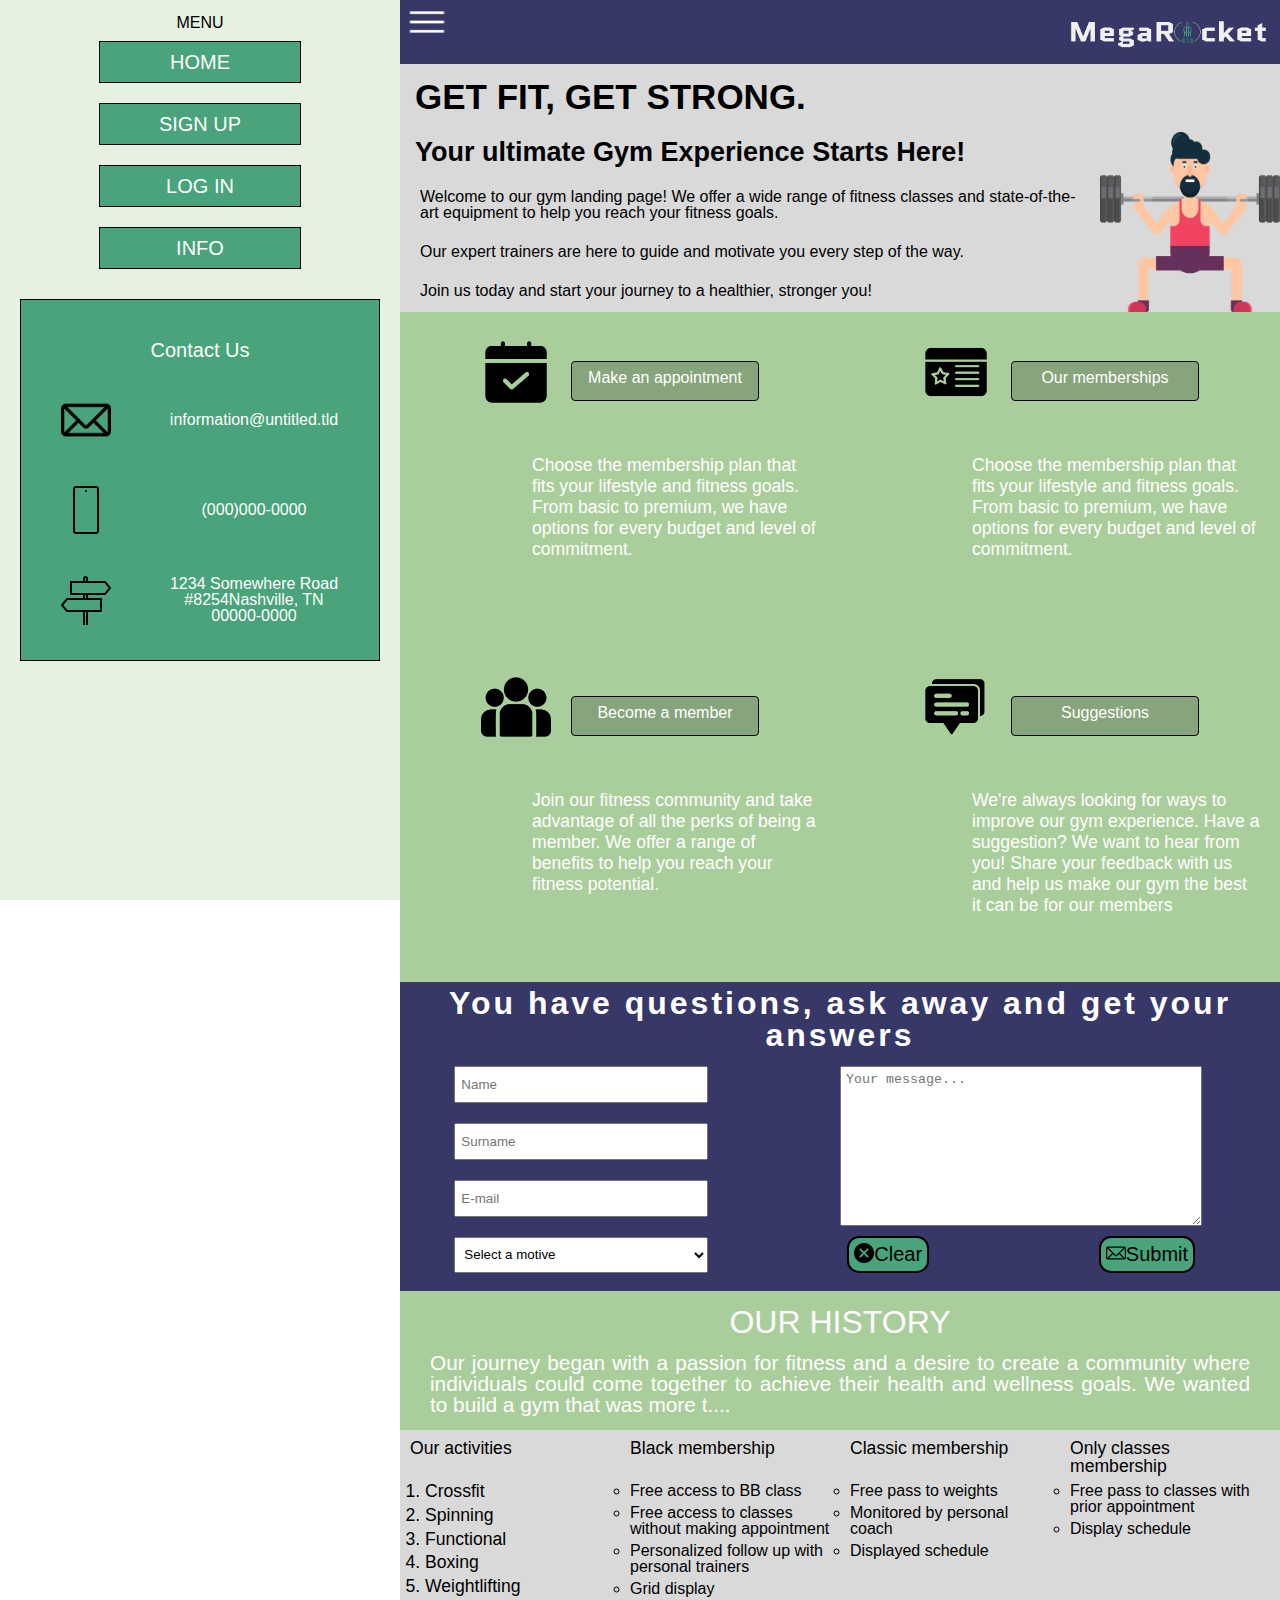
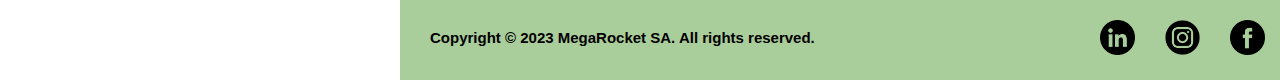
<file: Week-04/index.html>
<!DOCTYPE html>
<html lang="en">
    <head>
        <meta charset="UTF-8">
        <meta http-equiv="X-UA-Compatible" content="IE=edge">
        <meta name="viewport" content="width=device-width, initial-scale=1.0">
        <title>MegaRocket</title>
        <link rel="icon" type="image/jpg" href="../Assets/images/favicon.ico"/>
        <link rel="stylesheet" href="../Week-04/css/reset.css">
        <link rel="stylesheet" href="../Week-04/css/styles.css">
    </head>
    <body>
        <!-- Esto va a ser un comentario -->
        <header class="header section-background-blue">
            <a href=""><img src="../Assets/images/icons8-menú-30.png" alt="" class="menu-button"></a>
                <img src="../Assets/images/logo.png" alt="Logo-Megarocket" class="logo">
        </header>
        <aside class="aside">
            <h2 class="menu-title">Menu</h2>
            <nav >
                <ul>
                    <li>
                        <a href="#Landing">Home</a>
                    </li>
                    <li>
                        <a href>Sign up</a></li>
                    <li>
                        <a href>Log in</a>
                    </li>
                    <li>
                        <a href="#Info">info</a>
                    </li>  
                </ul>
            </nav>    
            <div class="contact-bar">        
                <h2>Contact Us</h2> 
                <div class="contact-box">
                    <ul>
                        <li type=".">
                        <img src="../Assets/images/mail.png" alt="Mail-icon">
                        <span>information@untitled.tld</span> 
                        </li>
                        <li>
                        <img src="../Assets/images/phone.png" alt="Phone-icon">
                        <span>(000)000-0000</span> 
                        </li>
                        <li>
                        <img src="../Assets/images/address.png" alt="Address-icon">
                        <span>1234 Somewhere Road #8254Nashville, TN 00000-0000</span>
                        </li>
                    </ul> 
                </div>
            </div>     
    </aside>
    <main>
            <section id="principal" class="main section-background-grey">
                <div id="text-principal">
                <h1>
                    Get fit, get strong.
                </h1>
                <h2>
                    Your ultimate Gym Experience Starts Here!
                </h2>
                    <p>
                        Welcome to our gym landing page! We offer a wide range of fitness classes and state-of-the-art equipment to help you reach your fitness goals.</p>
                        <p>
                            Our expert trainers are here to guide and motivate you every step of the way.
                        </p>
                        <p>Join us today and start your journey to a healthier, stronger you!
                        </p>
                    </div>
                        <img src="../Assets/images/menGim.png" alt="Men-doing-workout" class="img-principal">
                </section>
                <section id="options" class="options section-background-green">
                <section class="option1">
                <img src="../Assets/images/checkImage.png" alt="Appointment-icon" id="check">
                <h2>
                    Make an appointment
                </h2>
                <p>
                    Choose the membership plan that fits your lifestyle and fitness goals.
                    From basic to premium, we have options 
                    for every budget and level of commitment.
                </p>
                </section>
                <section class="option2">
                <img src="../Assets/images/members.png" alt="Memberships-icon">
                <h2>
                    Our memberships
                </h2>
                <p>
                    Choose the membership plan that fits your lifestyle and fitness goals. 
                    From basic to premium, we have options 
                    for every budget and level of commitment.
                </p>
                </section>
                <section class="option1">
                <img src="../Assets/images/bepart.png" alt="Member-icon">
                <h2>
                    Become a member
                </h2>
                <p>
                    Join our fitness community and take advantage of all the perks of being a member.
                    We offer a range of benefits
                    to help you reach your fitness potential.
                </p>
                </section>
                <section class="option2">
                <img src="../Assets/images/suggestions.png" alt="Suggestions-icon">
                <h2>
                    Suggestions
                </h2>
                <p>
                    We're always looking for ways to improve our gym experience. Have a suggestion?
                    We want to hear from you! 
                    Share your feedback with us and help us make our gym the best it can be for our members
                </p>
                </section>
            </section>
            <section id="form" class="form section-background-blue">
                <h2>You have questions, ask away and get your answers</h2>
                <form>
                    <div class="form-part-1">
                        <input type="text" id="fname" name="fname" placeholder="Name">
                        <input type="text" id="sname" name="sname" placeholder="Surname">
                        <input type="email" id="email" name="email" placeholder="E-mail" required>
                    <select class="motive">
                        <option value="">Select a motive</option>
                        <option value="membership"> I want to know about memberships and costs</option>
                        <option value="Suggestion">I want to submit a suggestion/enquiry.</option>
                        <option value="complaint">I want to submit a complaint.</option>
                    </select>
                    </div>
                    <div class="form-part-2">
                        <textarea name="message" placeholder="Your message..." required></textarea>
                    <div class="box-buttons">
                        <button type="reset"><img src="../Assets/images/eliminate.png" alt="eliminate-icon">Clear</button>
                        <button type="submit"><img src="../Assets/images/empty-email.png" alt="e-mail icon">Submit</button>
                    </div>
                    </div>
                </form>
            </section>
            <section class="info section-background-green"> 
                <h2>
                    Our History
                </h2>
                <p>
                    Our journey began with a passion for fitness and a desire to create a community 
                    where individuals could come together to achieve their health and wellness goals. 
                    We wanted to build a gym that was more t....
                </p>
            </section>
            <section id="activities" class="activities section-background-grey ">
            <div id="activities-1" class="activitie-1 activities-box">
                <h2>
                    Our activities
                </h2>
                <ol>
                    <li >Crossfit</li>
                    <li>Spinning</li>
                    <li>Functional</li>
                    <li>Boxing</li>
                    <li>Weightlifting</li>
                </ol>
            </div>
            <div id="activities-2" class="activitie-2 activities-box">
                <h2>
                    Black membership
                </h2>
                <ul>
                    <li type="disc">Free access to BB class</li>
                    <li type="disc">Free access to classes without making appointment</li>
                    <li type="disc">Personalized follow up with personal trainers</li>
                    <li type="disc">Grid display</li>
                </ul>
            </div>
            <div id="activities-3" class="activitie-3 activities-box">
                <h2>
                    Classic membership
                </h2>
                <ul>
                    <li type="disc">Free pass to weights</li>
                    <li type="disc">Monitored by personal coach</li>
                    <li type="disc">Displayed schedule</li>
                </ul>
            </div>
            <div id="activities-4" class="activitie-4 activities-box">
                <h2>
                    Only classes membership
                </h2>
                <ul>
                    <li type="disc">Free pass to classes with prior appointment</li>
                    <li type="disc">Display schedule</li>
                </ul>
            </div>
            </section>
        </main>
            <footer id="footer" class="footer section-background-green">
                <p>Copyright © 2023 MegaRocket SA. All rights reserved.
                </p>
                <a href="" target="_blank"><img src="../Assets/images/facebook.png"alt="facebook logo"></a>
                <a href="" target="_blank"><img src="../Assets/images/instagram.png"alt="instagram logo"></a>
                <a href="" target="_blank"><img src="../Assets/images/linkedin.png"alt="linkedin logo"></a>
        </footer>
    </body>
</html>
</file>
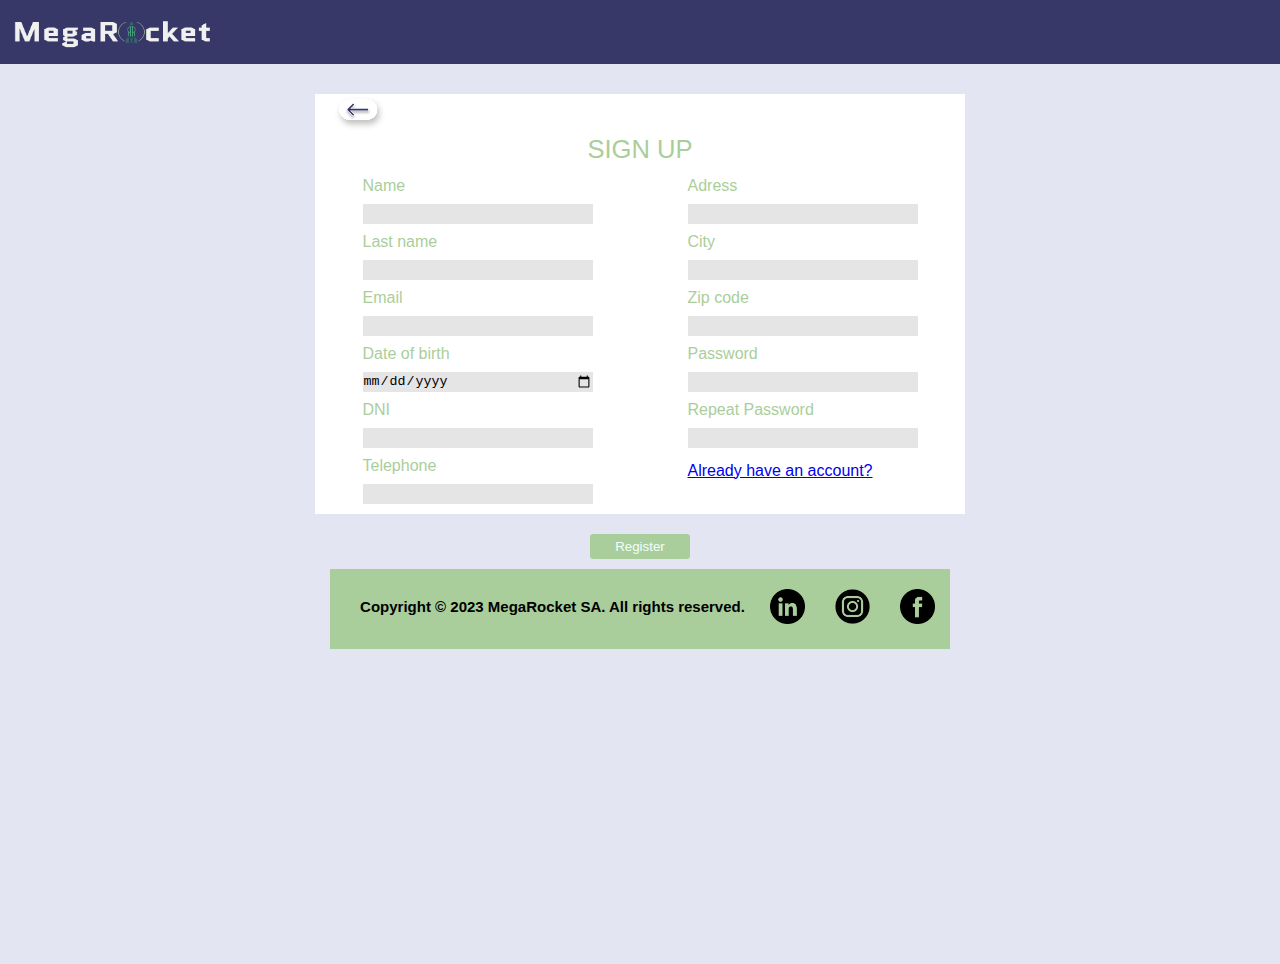
<file: Week-06/views/sign-up.html>
<!DOCTYPE html>
<html lang="en">
<head>
    <meta charset="UTF-8">
    <meta http-equiv="X-UA-Compatible" content="IE=edge">
    <meta name="viewport" content="width=device-width, initial-scale=1.0">
    <title>Sign up</title>
    <link rel="stylesheet" type="text/css" href="../css/reset.css">
    <link rel="stylesheet" href="../css/styles.css">
    <link rel="stylesheet" type="text/css" href="../css/sign-up.css">
    <link rel="icon" type="image/x-icon" href="../../Assets/images/favicon.ico">
</head>

<body>
    <header id="header" class="header section-background-blue">
        <img class="logo" src="../../Assets/images/logo.png" alt="megarocket logo">
    </header>
    <main>
        <div class="container">
            <a href="index.html"><img src="../../Assets/images/closearrow.svg" class="back-button"
                    alt="back button"></a>
            <h1>Sign up</h1>
            <form>
                <div class="form-1">
                    <label class="name">Name</label>
                    <input id="name" type="text" name="name">
                    <label class="last-name">Last name</label>
                    <input id="last-name" type="text" name="last-name">
                    <label class="email">Email</label>
                    <input id="email" type="text" name="email">
                    <label class="birth">Date of birth</label>
                    <input id="birth" type="date" name="birth">
                    <label class="dni">DNI</label>
                    <input id="dni" type="text" name="dni">
                    <label class="phone">Telephone</label>
                    <input id="phone" type="tel" name="phone">
                </div>
                <div class="form-2">
                    <label class="address">Adress</label>
                    <input id="address" type="text" name="address">
                    <label class="city">City</label>
                    <input id="city" type="text" name="city">
                    <label class="zip-code">Zip code</label>
                    <input id="zip-code" type="text" name="zip-code">
                    <label class="password">Password</label>
                    <input id="password" type="password" name="password">
                    <label class="repeat-password">Repeat Password</label>
                    <input id="repeat-password" type="password" name="repeat-password">
                    <p><a href="./login.html">Already have an account?</a></p>
                </div>
            </form>
        </div>
        <button type="submit" id="register">Register</button>
        <footer id="footer" class=" footer section-background-green">
            <p>Copyright © 2023 MegaRocket SA. All rights reserved.</p>
            <img src="../../Assets/images/facebook.png" alt="facebook logo">
            <img src="../../Assets/images/instagram.png" alt="instagram logo">
            <img src="../../Assets/images/linkedin.png" alt="linkedin logo">
        </footer>
    </main>
    <script src="../js/sign-up.js"></script>
</body>

</html>
</file>
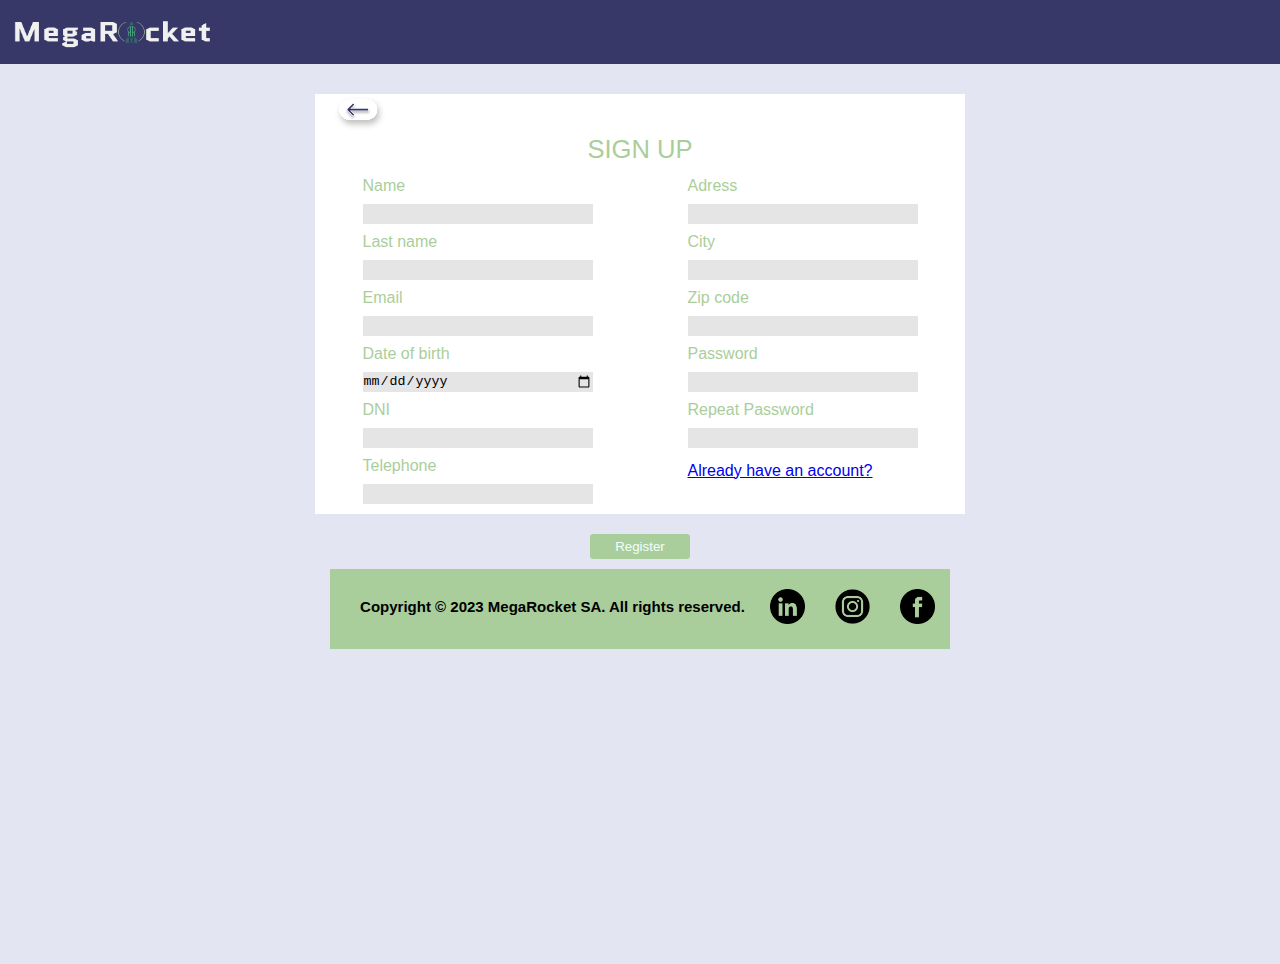
<file: Week-07/views/sign-up.html>
<!DOCTYPE html>
<html lang="en">
<head>
    <meta charset="UTF-8">
    <meta http-equiv="X-UA-Compatible" content="IE=edge">
    <meta name="viewport" content="width=device-width, initial-scale=1.0">
    <title>Sign up</title>
    <link rel="stylesheet" type="text/css" href="../../Week-07/css/reset.css">
    <link rel="stylesheet" href="../../Week-07/css/styles.css">
    <link rel="stylesheet" type="text/css" href="../../Week-07/css/sign-up.css">
    <link rel="icon" type="image/x-icon" href="../../Assets/images/favicon.ico">
</head>

<body>
    <header id="header" class="header section-background-blue">
        <img class="logo" src="../../Assets/images/logo.png" alt="megarocket logo">
    </header>
    <main>
        <div class="container">
            <a href="index.html"><img src="../../Assets/images/closearrow.svg" class="back-button"
                    alt="back button"></a>
            <h1>Sign up</h1>
            <form>
                <div class="form-1">
                    <label class="name">Name</label>
                    <input id="name" type="text" name="name">
                    <label class="last-name">Last name</label>
                    <input id="last-name" type="text" name="last-name">
                    <label class="email">Email</label>
                    <input id="email" type="text" name="email">
                    <label class="birth">Date of birth</label>
                    <input id="birth" type="date" name="birth">
                    <label class="dni">DNI</label>
                    <input id="dni" type="text" name="dni">
                    <label class="phone">Telephone</label>
                    <input id="phone" type="tel" name="phone">
                </div>
                <div class="form-2">
                    <label class="address">Adress</label>
                    <input id="address" type="text" name="address">
                    <label class="city">City</label>
                    <input id="city" type="text" name="city">
                    <label class="zip-code">Zip code</label>
                    <input id="zip-code" type="text" name="zip-code">
                    <label class="password">Password</label>
                    <input id="password" type="password" name="password">
                    <label class="repeat-password">Repeat Password</label>
                    <input id="repeat-password" type="password" name="repeat-password">
                    <p><a href="./login.html">Already have an account?</a></p>
                </div>
            </form>
        </div>
        <button type="submit" id="register">Register</button>
        <footer id="footer" class=" footer section-background-green">
            <p>Copyright © 2023 MegaRocket SA. All rights reserved.</p>
            <img src="../../Assets/images/facebook.png" alt="facebook logo">
            <img src="../../Assets/images/instagram.png" alt="instagram logo">
            <img src="../../Assets/images/linkedin.png" alt="linkedin logo">
        </footer>
    </main>
    <script src="../../Week-07/js/sign-up.js"></script>
</body>

</html>
</file>
<file: Week-04/css/styles.css>
*{
    margin: 0%;
    padding: 0%;
    border: 0%;
}
article, aside, details, figcaption, figure, footer, header, hgroup, menu, nav, section {
    display: block;
}
body {
    font-family: 'Roboto', Arial, serif;
}
header {
    display: flex;
    justify-content: space-between;
    padding: 2px;
}
aside {
    display: none;
    position: fixed;
    top: 0;
    left: 0;
    color: #fff;
    background-color: #e5f2e2;
    text-align: center;
    width: 400px;
    height: 100%;
}
form {
    display: flex;
    flex-direction: column;
}
footer {
    text-align: center;
}
.section-background-blue {
    background-color: #373867;
    color: white;
} 
.section-background-grey {
    background-color: #d9d9d9;
    color: black;
} 
.section-background-green {
    background-color: #aace9b;
    color: white;
}
h1, .menu-title, .aside a, .info h2 {
    text-transform: uppercase;
}
.main h1, .main h2, .form h2, .history h2, .members h2 {
    font-weight: bold;
}
.menu-title{
    color: #000;
}
.logo {
    width: 150px;
    height: 30px;
    margin: 10px;
}
.aside nav ul {
    display: flex;
    flex-direction: column;
    align-items: center;
}
.aside nav ul li {
    border: 1px #000 solid;
    background-color: #49a37b;
    text-align: center;
    width: 180px;
    padding: 10px;
    margin: 10px;
    border-radius: 12px;
}
.aside a {
    text-decoration: none;
    font-size: 20px;
    color: #fff;
}
.aside nav ul li a:hover{
    color: #373867;
    margin-left: 3px;
    transition: 0.4s;
}
.contact-bar h2 {
    font-size: 20px;
    padding: 5px 5px 10px 5px;
    margin: 5px;
}

.contact-bar {
    border: 1px #000 solid;
    border-radius: 12px;
    height: 320px;
    background-color: #49a37b;
    padding: 20px;
    margin: 20px;
}
.aside img {
    width: 50px;
    height: 50px;
    padding: 10px;
}
.contact-box ul {
    display: flex;
    flex-direction: column;
}

.contact-box ul li {
    display: flex;
    flex-direction: column;
    align-items: center;
    padding: 5px;
}
.contact-box ul li span {
    width: 180px;
    align-content: center;
}
.main {
    text-align: center;
}
.main p {
    padding: 10px;
    margin: 10px;
}
.main h2 {
    font-size: 27px;  
}
.main h1 {
    font-size: 35px;
    padding: 10px;
    margin: 0;
}
.img-principal{
    width: 150px;
    height: 150px;
}
.options {
    display: flex;
    flex-direction: column;
    justify-content: space-around;
    align-items: center;
    height: 670px;
}
.option1, .option2 {
    display: flex;
    flex-direction: column;
    align-items: center;
}
.options img {
    width: 70px;
    height: 70px;
    margin-right: 10px;
    margin-top: 20px;
}
.options h2 {
    text-align: center;
    align-self: center;
    border: 1px #000 solid;
    padding: 8px 20px;
    margin: 5px 0;
    border-radius: 4px;
    background-color: #88a47c;
    width: 180px;
}
.options p {
    display: none;
    padding: 5px 10px 5px 0px;
    margin: 0 10px 10px 0;
    margin-left: 30%;
    width: 308px;
    height: 140px;
    line-height: 1.2em;
    font-size: 1.1em;
}
.form h2 {
    text-align: center;
    font-size: 2em;
    padding: 5px;
    letter-spacing: 3px;
}
.form-part-1 {
    display: flex;
    flex-direction: column;
    align-items: center;
}
.form-part-1 input, .form-part-1 select, .form-part-1 option {
    padding: 5px;
    margin: 10px;
    height: 20%;
    width: 70%;
    box-sizing: border-box;
}
.form-part-2 {
    display: flex;
    flex-direction: column;
}
.form-part-2 textarea {
    padding: 5px;
    margin: 10px;
    height: 160px;
    width: 70%;
    box-sizing: border-box;
    align-self: center;
}
.box-buttons {
    display: flex;
    align-self: auto;
    justify-content: space-around;
}
.box-buttons button {
    display: flex;
    justify-content: space-around;
    font-size: 20px;
    padding: 5px;
    margin-bottom: 10px;
    background-color: #49a37b;
    border-radius: 12px;
    border: #000 2px solid;
}
.form-part-2 button img {
    width: 20px;
    height: 20px;
}
.info {
    text-align: center;
}
.info h2{
    font-size: 2em;
    padding: 15px 0 0 0;
    margin: 0;
}  
.info p {
    padding: 15px;
    font-size: 1.3em;
    text-align: justify;
}
.activities h2 {
    text-align: center;
    font-size: 1.3em;
    padding: 8px 5px 8px 5px;
}
.activities ol {
    display: flex;
    flex-direction: column;
    align-items: center;
}
.activities ol li {
    list-style-type: decimal;
    padding: 3px 0;
    width: 100px;
}
.activities ul {
    margin: 0 15px;
    padding: 4px 25px;
}
.activities-box ul li {
    list-style-type: circle;
    padding: 3px 0;
}
.activitie-1 h2 {
    font-size: 1.8em;
}
.activitie-1 li {
    font-size: 1.1em;
}
.footer p {
    color: #000;
    padding: 10px 5px;
} 
.footer img {
    width: 30px;
    height: 30px;
    padding: 0 5px 5px 5px;
    margin: 0 5px;
}
/*---------- MEDIA SECTION ---------*/
@media screen and (min-width: 600px) {
.main {
    display: flex;
    justify-content: space-between;
    text-align: left;
}

.main h1 {
    padding: 15px;
}

.main h2 {
    padding: 10px 15px;
}

.main p {
    padding: 10px;
    margin: 3px 10px;
}

.img-principal {
    float: right;
    align-self: flex-end;
}

.options {
    flex-direction: row;
    flex-wrap: wrap;
    align-items: unset;
}   
.option1, .option2 {
    flex-direction: row;
    justify-content: center;
    flex-wrap: wrap;
    align-items: unset;
    width: 50%;
    height: 50%;
}
.options h2 {
    height: 25px;
    align-self: center;
    padding: 8px 3px 5px 3px;
    margin: 5px;
}
.options p {
    display: block;
}
.options img {
    padding: 5px;
}
.form-part-1 input, .form-part-1 select, .form-part-1 option, .form textarea {
    max-width: 600px;
}
.info p {
    padding: 15px 30px;
}
.activities ul {
    display: flex;
    flex-direction: column;
    align-items: center;
}
.activities ul li {
    padding: 3px 0;
    width: 430px;
}
}
@media screen and (min-width: 1024px) {
body {
    margin-left: 400px;
}
aside {
    display: block;
}    
form {
    flex-direction: row;
}
.logo {
    width: 200px;
    height: 40px;
}
.aside h2{
    margin-top: 15px;
}
.aside nav ul li {
    border-radius: 0;
}
.contact-bar {
    border-radius: 0;
    }
.contact-box ul li {
    flex-direction: row;
    justify-content: space-between;
    align-items: center;
    margin: 5px;
}
.contact-box ul li span {
    width: 170px;
    margin-right: 10px;
}
.menu-button {
    width: 40px;
    height: 40px;
    color: #d9d9d9;
    margin-left: 5px;
} 
.img-principal {
    height: 180px;
    width: 180px;
}
.form-part-1 {
    width: 70%;
    margin-bottom: 8px;
}

.form-part-2 {
    width: 100%;
    margin-bottom: 8px;
}
.activities {
    display: flex;
    justify-content: space-between;
}
.activities-box {
    width: 25%;
    padding: 0 8px;
    margin: 0 2px;
    box-sizing: border-box;
}
.activities h2 {
    text-align: left;
    align-self: center;
    font-size: 1.1em;
    height: 30px;
    padding: 5px 0;
    margin: 5px 0;
}
.activities ul {
    display: flex;
    flex-direction: column;
    align-items: center;
    padding: 0;
    margin: 0;
}
.activities ul li {
    width: 100%;
}
.activities ol {
    display: flex;
    flex-direction: column;
    align-items: center;
    padding: 0;
    margin: 0 15px;
}
.activities ol li {
    width: 100%;
}
footer {
    text-align: initial;
    overflow: hidden;
}
.footer p {
    float: left;
    margin: 20px 5px 20px 25px;
    font-size: 15px;
    font-weight: bold;
}
.footer img {
    float: right;
    margin: 20px 10px;
    width: 35px;
    height: 35px;
    }
}
</file>
<file: Week-06/css/styles.css>
*{
    margin: 0%;
    padding: 0%;
    border: 0%;
}
article, aside, details, figcaption, figure, footer, header, hgroup, menu, nav, section {
    display: block;
}
body {
    font-family: 'Roboto', Arial, serif;
}
header {
    display: flex;
    justify-content: space-between;
    padding: 2px;
}
aside {
    display: none;
    position: fixed;
    top: 0;
    left: 0;
    color: #fff;
    background-color: #e5f2e2;
    text-align: center;
    width: 400px;
    height: 100%;
}
form {
    display: flex;
    flex-direction: column;
}
footer {
    text-align: center;
}
.section-background-blue {
    background-color: #373867;
    color: white;
} 
.section-background-grey {
    background-color: #d9d9d9;
    color: black;
} 
.section-background-green {
    background-color: #aace9b;
    color: white;
}
h1, .menu-title, .aside a, .info h2 {
    text-transform: uppercase;
}
.main h1, .main h2, .form h2, .history h2, .members h2 {
    font-weight: bold;
}
.menu-title{
    color: #000;
}
.logo {
    width: 150px;
    height: 30px;
    margin: 10px;
}
.aside nav ul {
    display: flex;
    flex-direction: column;
    align-items: center;
}
.aside nav ul li {
    border: 1px #000 solid;
    background-color: #49a37b;
    text-align: center;
    width: 180px;
    padding: 10px;
    margin: 10px;
    border-radius: 12px;
}
.aside a {
    text-decoration: none;
    font-size: 20px;
    color: #fff;
}
.aside nav ul li a:hover{
    color: #373867;
    margin-left: 3px;
    transition: 0.4s;
}
.contact-bar h2 {
    font-size: 20px;
    padding: 5px 5px 10px 5px;
    margin: 5px;
}

.contact-bar {
    border: 1px #000 solid;
    border-radius: 12px;
    height: 320px;
    background-color: #49a37b;
    padding: 20px;
    margin: 20px;
}
.aside img {
    width: 50px;
    height: 50px;
    padding: 10px;
}
.contact-box ul {
    display: flex;
    flex-direction: column;
}

.contact-box ul li {
    display: flex;
    flex-direction: column;
    align-items: center;
    padding: 5px;
}
.contact-box ul li span {
    width: 180px;
    align-content: center;
}
.main {
    text-align: center;
}
.main p {
    padding: 10px;
    margin: 10px;
}
.main h2 {
    font-size: 27px;  
}
.main h1 {
    font-size: 35px;
    padding: 10px;
    margin: 0;
}
.img-principal{
    width: 150px;
    height: 150px;
}
.options {
    display: flex;
    flex-direction: column;
    justify-content: space-around;
    align-items: center;
    height: 670px;
}
.option1, .option2 {
    display: flex;
    flex-direction: column;
    align-items: center;
}
.options img {
    width: 70px;
    height: 70px;
    margin-right: 10px;
    margin-top: 20px;
}
.options h2 {
    text-align: center;
    align-self: center;
    border: 1px #000 solid;
    padding: 8px 20px;
    margin: 5px 0;
    border-radius: 4px;
    background-color: #88a47c;
    width: 180px;
}
.options p {
    display: none;
    padding: 5px 10px 5px 0px;
    margin: 0 10px 10px 0;
    margin-left: 30%;
    width: 308px;
    height: 140px;
    line-height: 1.2em;
    font-size: 1.1em;
}
.form h2 {
    text-align: center;
    font-size: 2em;
    padding: 5px;
    letter-spacing: 3px;
}
.form-part-1 {
    display: flex;
    flex-direction: column;
    align-items: center;
}
.form-part-1 input, .form-part-1 select, .form-part-1 option {
    padding: 5px;
    margin: 10px;
    height: 20%;
    width: 70%;
    box-sizing: border-box;
}
.form-part-2 {
    display: flex;
    flex-direction: column;
}
.form-part-2 textarea {
    padding: 5px;
    margin: 10px;
    height: 160px;
    width: 70%;
    box-sizing: border-box;
    align-self: center;
}
.box-buttons {
    display: flex;
    align-self: auto;
    justify-content: space-around;
}
.box-buttons button {
    display: flex;
    justify-content: space-around;
    font-size: 20px;
    padding: 5px;
    margin-bottom: 10px;
    background-color: #49a37b;
    border-radius: 12px;
    border: #000 2px solid;
}
.form-part-2 button img {
    width: 20px;
    height: 20px;
}
.info {
    text-align: center;
}
.info h2{
    font-size: 2em;
    padding: 15px 0 0 0;
    margin: 0;
}  
.info p {
    padding: 15px;
    font-size: 1.3em;
    text-align: justify;
}
.activities h2 {
    text-align: center;
    font-size: 1.3em;
    padding: 8px 5px 8px 5px;
}
.activities ol {
    display: flex;
    flex-direction: column;
    align-items: center;
}
.activities ol li {
    list-style-type: decimal;
    padding: 3px 0;
    width: 100px;
}
.activities ul {
    margin: 0 15px;
    padding: 4px 25px;
}
.activities-box ul li {
    list-style-type: circle;
    padding: 3px 0;
}
.activitie-1 h2 {
    font-size: 1.8em;
}
.activitie-1 li {
    font-size: 1.1em;
}
.footer p {
    color: #000;
    padding: 10px 5px;
} 
.footer img {
    width: 30px;
    height: 30px;
    padding: 0 5px 5px 5px;
    margin: 0 5px;
}
/*---------- MEDIA SECTION ---------*/
@media screen and (min-width: 600px) {
.main {
    display: flex;
    justify-content: space-between;
    text-align: left;
}

.main h1 {
    padding: 15px;
}

.main h2 {
    padding: 10px 15px;
}

.main p {
    padding: 10px;
    margin: 3px 10px;
}

.img-principal {
    float: right;
    align-self: flex-end;
}

.options {
    flex-direction: row;
    flex-wrap: wrap;
    align-items: unset;
}   
.option1, .option2 {
    flex-direction: row;
    justify-content: center;
    flex-wrap: wrap;
    align-items: unset;
    width: 50%;
    height: 50%;
}
.options h2 {
    height: 25px;
    align-self: center;
    padding: 8px 3px 5px 3px;
    margin: 5px;
}
.options p {
    display: block;
}
.options img {
    padding: 5px;
}
.form-part-1 input, .form-part-1 select, .form-part-1 option, .form textarea {
    max-width: 600px;
}
.info p {
    padding: 15px 30px;
}
.activities ul {
    display: flex;
    flex-direction: column;
    align-items: center;
}
.activities ul li {
    padding: 3px 0;
    width: 430px;
}
}
@media screen and (min-width: 1024px) {
body {
    margin-left: 400px;
}
aside {
    display: block;
}    
form {
    flex-direction: row;
}
.logo {
    width: 200px;
    height: 40px;
}
.aside h2{
    margin-top: 15px;
}
.aside nav ul li {
    border-radius: 0;
}
.contact-bar {
    border-radius: 0;
    }
.contact-box ul li {
    flex-direction: row;
    justify-content: space-between;
    align-items: center;
    margin: 5px;
}
.contact-box ul li span {
    width: 170px;
    margin-right: 10px;
}
.menu-button {
    width: 40px;
    height: 40px;
    color: #d9d9d9;
    margin-left: 5px;
} 
.img-principal {
    height: 180px;
    width: 180px;
}
.form-part-1 {
    width: 70%;
    margin-bottom: 8px;
}

.form-part-2 {
    width: 100%;
    margin-bottom: 8px;
}
.activities {
    display: flex;
    justify-content: space-between;
}
.activities-box {
    width: 25%;
    padding: 0 8px;
    margin: 0 2px;
    box-sizing: border-box;
}
.activities h2 {
    text-align: left;
    align-self: center;
    font-size: 1.1em;
    height: 30px;
    padding: 5px 0;
    margin: 5px 0;
}
.activities ul {
    display: flex;
    flex-direction: column;
    align-items: center;
    padding: 0;
    margin: 0;
}
.activities ul li {
    width: 100%;
}
.activities ol {
    display: flex;
    flex-direction: column;
    align-items: center;
    padding: 0;
    margin: 0 15px;
}
.activities ol li {
    width: 100%;
}
footer {
    text-align: initial;
    overflow: hidden;
}
.footer p {
    float: left;
    margin: 20px 5px 20px 25px;
    font-size: 15px;
    font-weight: bold;
}
.footer img {
    float: right;
    margin: 20px 10px;
    width: 35px;
    height: 35px;
    }
}
</file>
<file: Week-06/css/sign-up.css>
main {
    background-color: #E3E6F2;
    display: flex;
    flex-direction: column;
    align-items: center;
    height: 100%;
}

h1 {
    text-align: center;
    font-size: 1.6em;
    color: #aace9b;
    margin-bottom: 15px;
}

form {
    display: flex;
    flex-direction: column;
    align-items: center;
}

label {
    color: #aace9b;
}

input {
    height: 20px;
    margin: 10px;
    border: none;
    background-color: #e5e5e5;
}

button {
    color: azure;
    background-color: #aace9b;
    margin-bottom: 10px;
    border-radius: 3px;
    padding: 5px 25px;
    border: none;
}

.container {
    display: flex;
    flex-direction: column;
    width: 80%;
    max-width: 650px;
    margin: 30px 30px 20px 30px;
    background-color: white;
}

.container a {
    width: 75px;
}

.container img {
    height: 40px;
    width: 50px;
    margin-left: 20px;
}

.back-button:hover {
    margin-left: 13px;
    transition: 0.4s;
}

.form-1 {
    display: flex;
    flex-direction: column;
    width: 80%;
    max-width: 250px;
    margin: 0 15px;
}

.form-2 {
    display: flex;
    flex-direction: column;
    width: 80%;
    max-width: 250px;
    margin: 0 15px;
}

.form-1 label,
.form-2 label {
    margin: 0 10px;
}

.form-2 p {
    margin: 5px 0 15px 10px;
}

.form-2 img {
    height: 36px;
    padding: 1px 0;
    margin: 10px;
}

.valid {
    border: 1px solid green;
}

.not-valid {
    border: 1px solid red;
}

.alert {
    margin: 0 0 5px 10px;
    color: red;
}

@media screen and (min-width: 600px) {
form {
    flex-direction: row;
    justify-content: space-around;
    align-items: unset;
    }
}
@media screen and (min-width: 1024px) {
body {
    margin-left: 0px;
    }
}
</file>
<file: Week-07/css/styles.css>
*{
    margin: 0%;
    padding: 0%;
    border: 0%;
}
article, aside, details, figcaption, figure, footer, header, hgroup, menu, nav, section {
    display: block;
}
body {
    font-family: 'Roboto', Arial, serif;
}
header {
    display: flex;
    justify-content: space-between;
    padding: 2px;
}
aside {
    display: none;
    position: fixed;
    top: 0;
    left: 0;
    color: #fff;
    background-color: #e5f2e2;
    text-align: center;
    width: 400px;
    height: 100%;
}
form {
    display: flex;
    flex-direction: column;
}
footer {
    text-align: center;
}
.section-background-blue {
    background-color: #373867;
    color: white;
} 
.section-background-grey {
    background-color: #d9d9d9;
    color: black;
} 
.section-background-green {
    background-color: #aace9b;
    color: white;
}
h1, .menu-title, .aside a, .info h2 {
    text-transform: uppercase;
}
.main h1, .main h2, .form h2, .history h2, .members h2 {
    font-weight: bold;
}
.menu-title{
    color: #000;
}
.logo {
    width: 150px;
    height: 30px;
    margin: 10px;
}
.aside nav ul {
    display: flex;
    flex-direction: column;
    align-items: center;
}
.aside nav ul li {
    border: 1px #000 solid;
    background-color: #49a37b;
    text-align: center;
    width: 180px;
    padding: 10px;
    margin: 10px;
    border-radius: 12px;
}
.aside a {
    text-decoration: none;
    font-size: 20px;
    color: #fff;
}
.aside nav ul li a:hover{
    color: #373867;
    margin-left: 3px;
    transition: 0.4s;
}
.contact-bar h2 {
    font-size: 20px;
    padding: 5px 5px 10px 5px;
    margin: 5px;
}

.contact-bar {
    border: 1px #000 solid;
    border-radius: 12px;
    height: 320px;
    background-color: #49a37b;
    padding: 20px;
    margin: 20px;
}
.aside img {
    width: 50px;
    height: 50px;
    padding: 10px;
}
.contact-box ul {
    display: flex;
    flex-direction: column;
}

.contact-box ul li {
    display: flex;
    flex-direction: column;
    align-items: center;
    padding: 5px;
}
.contact-box ul li span {
    width: 180px;
    align-content: center;
}
.main {
    text-align: center;
}
.main p {
    padding: 10px;
    margin: 10px;
}
.main h2 {
    font-size: 27px;  
}
.main h1 {
    font-size: 35px;
    padding: 10px;
    margin: 0;
}
.img-principal{
    width: 150px;
    height: 150px;
}
.options {
    display: flex;
    flex-direction: column;
    justify-content: space-around;
    align-items: center;
    height: 670px;
}
.option1, .option2 {
    display: flex;
    flex-direction: column;
    align-items: center;
}
.options img {
    width: 70px;
    height: 70px;
    margin-right: 10px;
    margin-top: 20px;
}
.options h2 {
    text-align: center;
    align-self: center;
    border: 1px #000 solid;
    padding: 8px 20px;
    margin: 5px 0;
    border-radius: 4px;
    background-color: #88a47c;
    width: 180px;
}
.options p {
    display: none;
    padding: 5px 10px 5px 0px;
    margin: 0 10px 10px 0;
    margin-left: 30%;
    width: 308px;
    height: 140px;
    line-height: 1.2em;
    font-size: 1.1em;
}
.form h2 {
    text-align: center;
    font-size: 2em;
    padding: 5px;
    letter-spacing: 3px;
}
.form-part-1 {
    display: flex;
    flex-direction: column;
    align-items: center;
}
.form-part-1 input, .form-part-1 select, .form-part-1 option {
    padding: 5px;
    margin: 10px;
    height: 20%;
    width: 70%;
    box-sizing: border-box;
}
.form-part-2 {
    display: flex;
    flex-direction: column;
}
.form-part-2 textarea {
    padding: 5px;
    margin: 10px;
    height: 160px;
    width: 70%;
    box-sizing: border-box;
    align-self: center;
}
.box-buttons {
    display: flex;
    align-self: auto;
    justify-content: space-around;
}
.box-buttons button {
    display: flex;
    justify-content: space-around;
    font-size: 20px;
    padding: 5px;
    margin-bottom: 10px;
    background-color: #49a37b;
    border-radius: 12px;
    border: #000 2px solid;
}
.form-part-2 button img {
    width: 20px;
    height: 20px;
}
.info {
    text-align: center;
}
.info h2{
    font-size: 2em;
    padding: 15px 0 0 0;
    margin: 0;
}  
.info p {
    padding: 15px;
    font-size: 1.3em;
    text-align: justify;
}
.activities h2 {
    text-align: center;
    font-size: 1.3em;
    padding: 8px 5px 8px 5px;
}
.activities ol {
    display: flex;
    flex-direction: column;
    align-items: center;
}
.activities ol li {
    list-style-type: decimal;
    padding: 3px 0;
    width: 100px;
}
.activities ul {
    margin: 0 15px;
    padding: 4px 25px;
}
.activities-box ul li {
    list-style-type: circle;
    padding: 3px 0;
}
.activitie-1 h2 {
    font-size: 1.8em;
}
.activitie-1 li {
    font-size: 1.1em;
}
.footer p {
    color: #000;
    padding: 10px 5px;
} 
.footer img {
    width: 30px;
    height: 30px;
    padding: 0 5px 5px 5px;
    margin: 0 5px;
}
/*---------- MEDIA SECTION ---------*/
@media screen and (min-width: 600px) {
.main {
    display: flex;
    justify-content: space-between;
    text-align: left;
}

.main h1 {
    padding: 15px;
}

.main h2 {
    padding: 10px 15px;
}

.main p {
    padding: 10px;
    margin: 3px 10px;
}

.img-principal {
    float: right;
    align-self: flex-end;
}

.options {
    flex-direction: row;
    flex-wrap: wrap;
    align-items: unset;
}   
.option1, .option2 {
    flex-direction: row;
    justify-content: center;
    flex-wrap: wrap;
    align-items: unset;
    width: 50%;
    height: 50%;
}
.options h2 {
    height: 25px;
    align-self: center;
    padding: 8px 3px 5px 3px;
    margin: 5px;
}
.options p {
    display: block;
}
.options img {
    padding: 5px;
}
.form-part-1 input, .form-part-1 select, .form-part-1 option, .form textarea {
    max-width: 600px;
}
.info p {
    padding: 15px 30px;
}
.activities ul {
    display: flex;
    flex-direction: column;
    align-items: center;
}
.activities ul li {
    padding: 3px 0;
    width: 430px;
}
}
@media screen and (min-width: 1024px) {
body {
    margin-left: 400px;
}
aside {
    display: block;
}    
form {
    flex-direction: row;
}
.logo {
    width: 200px;
    height: 40px;
}
.aside h2{
    margin-top: 15px;
}
.aside nav ul li {
    border-radius: 0;
}
.contact-bar {
    border-radius: 0;
    }
.contact-box ul li {
    flex-direction: row;
    justify-content: space-between;
    align-items: center;
    margin: 5px;
}
.contact-box ul li span {
    width: 170px;
    margin-right: 10px;
}
.menu-button {
    width: 40px;
    height: 40px;
    color: #d9d9d9;
    margin-left: 5px;
} 
.img-principal {
    height: 180px;
    width: 180px;
}
.form-part-1 {
    width: 70%;
    margin-bottom: 8px;
}

.form-part-2 {
    width: 100%;
    margin-bottom: 8px;
}
.activities {
    display: flex;
    justify-content: space-between;
}
.activities-box {
    width: 25%;
    padding: 0 8px;
    margin: 0 2px;
    box-sizing: border-box;
}
.activities h2 {
    text-align: left;
    align-self: center;
    font-size: 1.1em;
    height: 30px;
    padding: 5px 0;
    margin: 5px 0;
}
.activities ul {
    display: flex;
    flex-direction: column;
    align-items: center;
    padding: 0;
    margin: 0;
}
.activities ul li {
    width: 100%;
}
.activities ol {
    display: flex;
    flex-direction: column;
    align-items: center;
    padding: 0;
    margin: 0 15px;
}
.activities ol li {
    width: 100%;
}
footer {
    text-align: initial;
    overflow: hidden;
}
.footer p {
    float: left;
    margin: 20px 5px 20px 25px;
    font-size: 15px;
    font-weight: bold;
}
.footer img {
    float: right;
    margin: 20px 10px;
    width: 35px;
    height: 35px;
    }
}
</file>
<file: Week-07/css/sign-up.css>
main {
    background-color: #E3E6F2;
    display: flex;
    flex-direction: column;
    align-items: center;
    height: 100%;
}

h1 {
    text-align: center;
    font-size: 1.6em;
    color: #aace9b;
    margin-bottom: 15px;
}

form {
    display: flex;
    flex-direction: column;
    align-items: center;
}

label {
    color: #aace9b;
}

input {
    height: 20px;
    margin: 10px;
    border: none;
    background-color: #e5e5e5;
}

button {
    color: azure;
    background-color: #aace9b;
    margin-bottom: 10px;
    border-radius: 3px;
    padding: 5px 25px;
    border: none;
}

.container {
    display: flex;
    flex-direction: column;
    width: 80%;
    max-width: 650px;
    margin: 30px 30px 20px 30px;
    background-color: white;
}

.container a {
    width: 75px;
}

.container img {
    height: 40px;
    width: 50px;
    margin-left: 20px;
}

.back-button:hover {
    margin-left: 13px;
    transition: 0.4s;
}

.form-1 {
    display: flex;
    flex-direction: column;
    width: 80%;
    max-width: 250px;
    margin: 0 15px;
}

.form-2 {
    display: flex;
    flex-direction: column;
    width: 80%;
    max-width: 250px;
    margin: 0 15px;
}

.form-1 label,
.form-2 label {
    margin: 0 10px;
}

.form-2 p {
    margin: 5px 0 15px 10px;
}

.form-2 img {
    height: 36px;
    padding: 1px 0;
    margin: 10px;
}

.valid {
    border: 1px solid green;
}

.not-valid {
    border: 1px solid red;
}

.alert {
    margin: 0 0 5px 10px;
    color: red;
}

@media screen and (min-width: 600px) {
form {
    flex-direction: row;
    justify-content: space-around;
    align-items: unset;
    }
}
@media screen and (min-width: 1024px) {
body {
    margin-left: 0px;
    }
}
</file>
